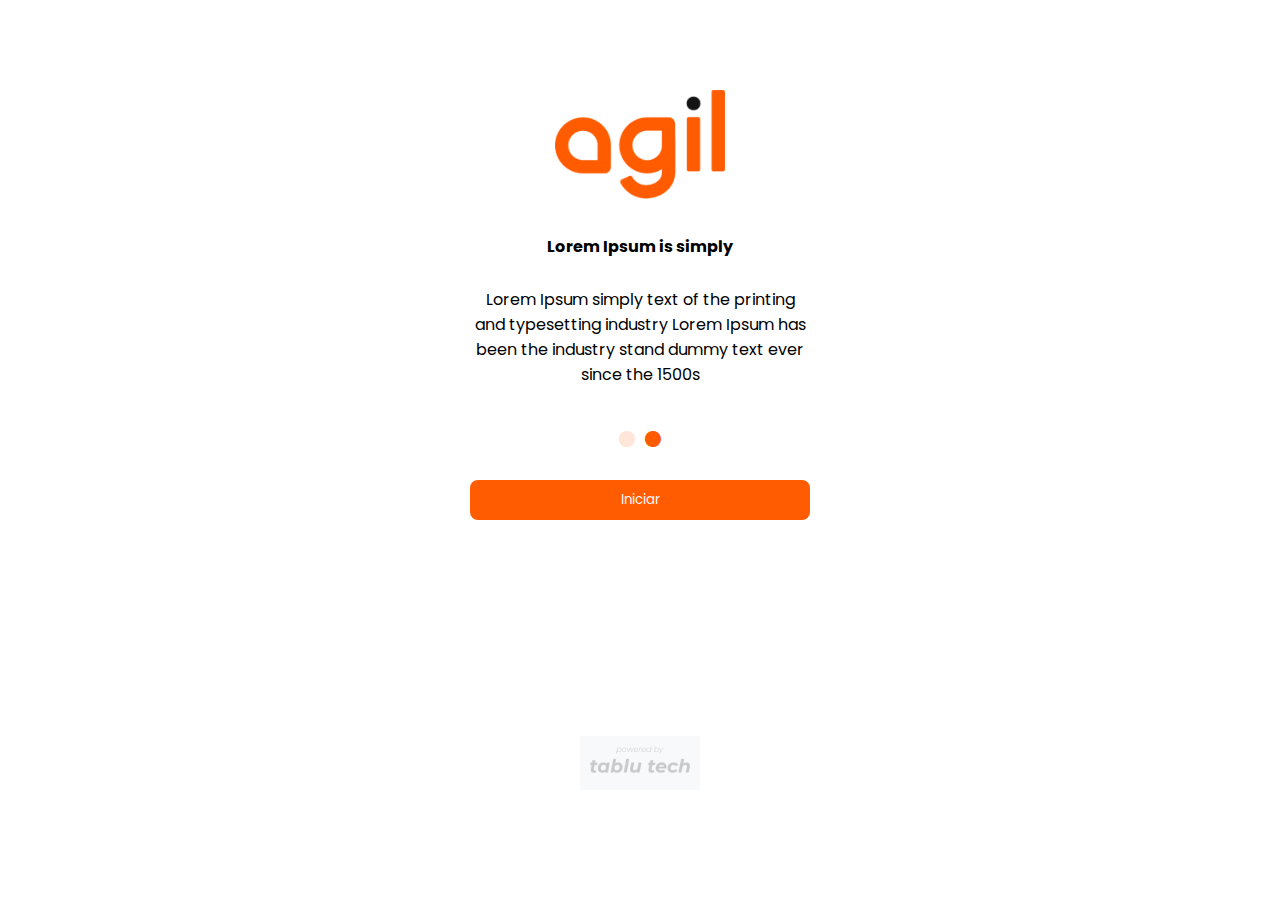
<file: index.html>
<!DOCTYPE html>
<html lang="en">
<head>
    <meta charset="UTF-8">
    <meta name="viewport" content="width=device-width, initial-scale=1.0">
    <title>Agil</title>
    <link rel="stylesheet" href="style.css">
    <link rel="stylesheet" href="https://cdnjs.cloudflare.com/ajax/libs/font-awesome/6.5.2/css/all.min.css" integrity="sha512-SnH5WK+bZxgPHs44uWIX+LLJAJ9/2PkPKZ5QiAj6Ta86w+fsb2TkcmfRyVX3pBnMFcV7oQPJkl9QevSCWr3W6A==" crossorigin="anonymous" referrerpolicy="no-referrer" />
</head>
<body>
    <div class="wrapper">
        <div class="mainContent">
            <div class="slide">
                <img clsas="iconAgil" src="logoAgil.png"
                srcset="logoAgil.png 1500w"
                size="{max-width: 200px} 64px"/>
                <h4>Lorem Ipsum is simply</h4>
                <p class="pCard">Lorem Ipsum simply text of the printing and typesetting industry Lorem Ipsum has been the industry stand dummy text ever since the 1500s</p>
            </div>
            <div class="navigation">
                <div class="prev"><i class="fa-solid fa-circle"></i></div>
                <div class="next"><i class="fa-solid fa-circle"></i></div>
            </div>
            <button class="btn-start"><a class="start" href="loginForm.html" class="btn-link">Iniciar</a></button>
        </div>
        <div class="footer">
            <img src="logoTabluTech.png">
        </div>
    </div>
</body>
</html>
</file>
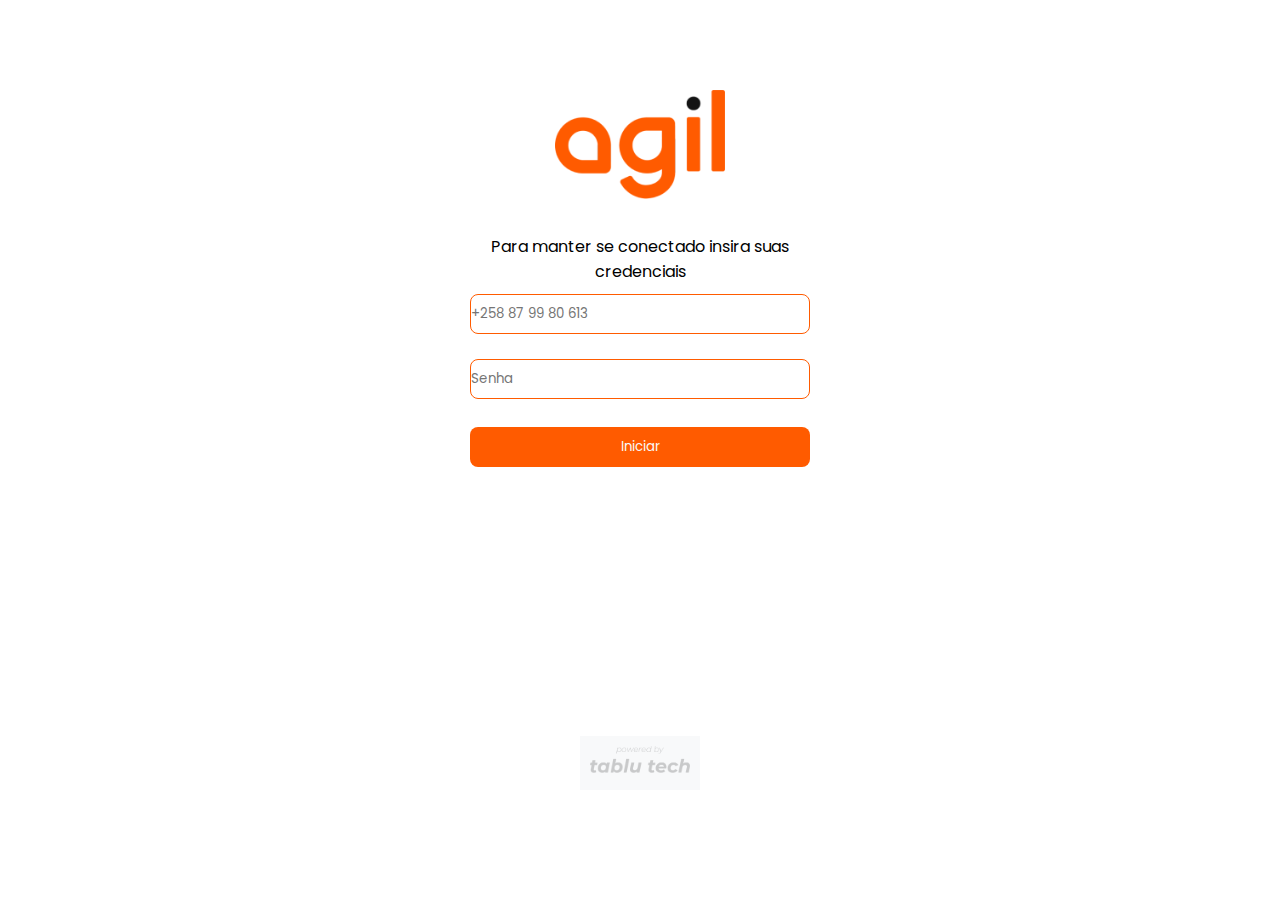
<file: loginForm.html>
<!DOCTYPE html>
<html lang="en">
<head>
    <meta charset="UTF-8">
    <meta name="viewport" content="width=device-width, initial-scale=1.0">
    <meta name="viewport" content="width=device-width, initial-scale=1.0">
    <title>LoginForm</title>
    <link rel="stylesheet" href="style.css">
    <link rel="stylesheet" href="https://cdnjs.cloudflare.com/ajax/libs/font-awesome/6.5.2/css/all.min.css" integrity="sha512-SnH5WK+bZxgPHs44uWIX+LLJAJ9/2PkPKZ5QiAj6Ta86w+fsb2TkcmfRyVX3pBnMFcV7oQPJkl9QevSCWr3W6A==" crossorigin="anonymous" referrerpolicy="no-referrer" />
</head>
<body>
    <div class="wrapper">
        <div class="mainContent">
            <div class="slide">
                <img clsas="iconAgil" src="logoAgil.png"
                srcset="logoAgil.png 1500w, logoAgil.png 2000w"
                size="{max-width: 200px} 64px, {max-width: 600px} 128px"/>
                <p class="pCard">Para manter se conectado insira suas credenciais</p>
            </div>
            <div class="loginField">
                <form action="">
                    <input class="insertdt fst" type="text" name="telefone" placeholder="+258 87 99 80 613"><br><br>
                    <input class="insertdt" type="password" name="senha" placeholder="Senha">
                    <button class="btn-start" onclick=""> <a class="start" href="registerForm.html"> Iniciar </a> </button>
                </form>
            </div>
        </div>
        <div class="footer">
            <img src="logoTabluTech.png">
        </div>
    </div>
</body>
</html>
</file>
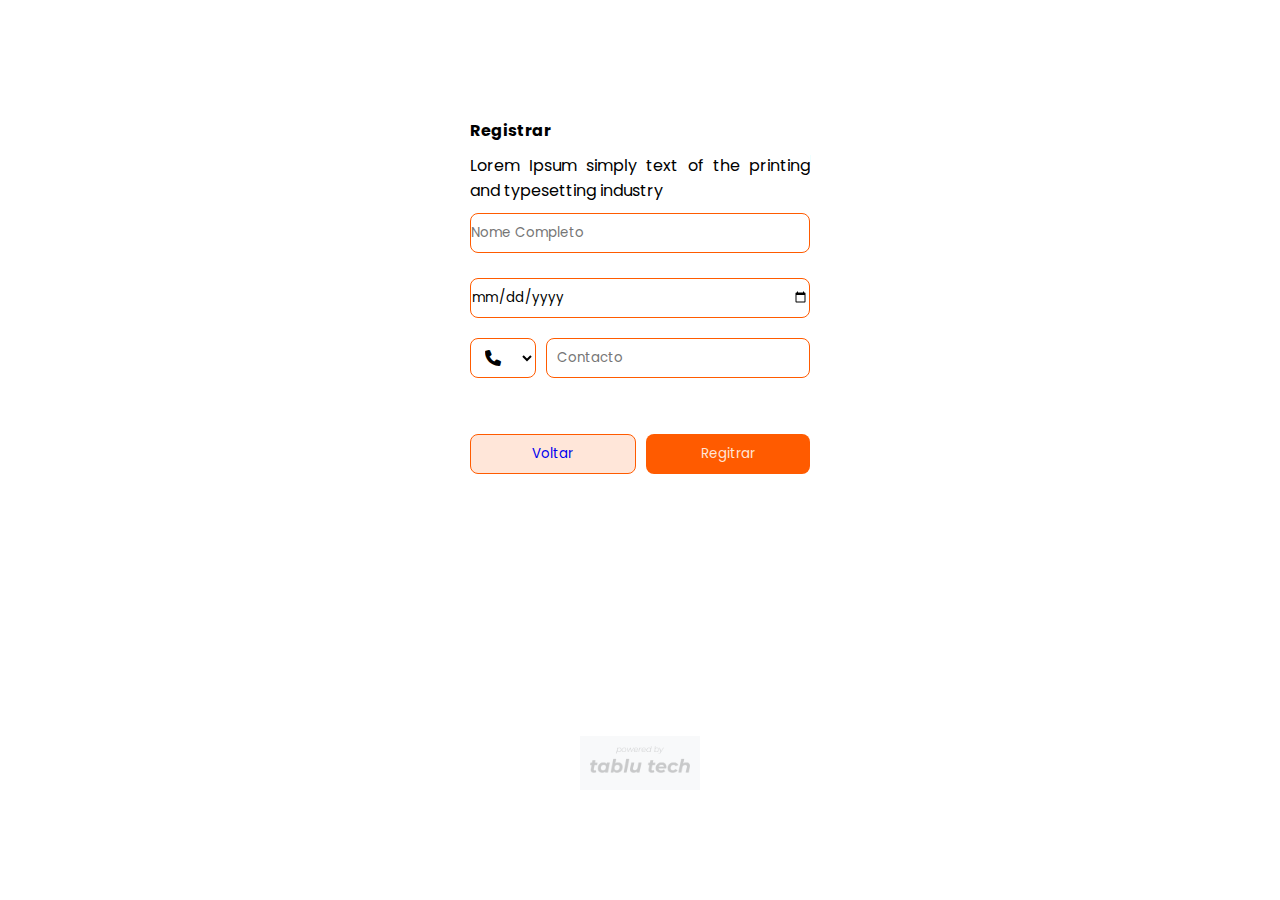
<file: registerForm.html>
<!DOCTYPE html>
<html lang="en">
<head>
    <meta charset="UTF-8">
    <meta name="viewport" content="width=device-width, initial-scale=1.0">
    <meta name="viewport" contGegidy, initial-scale=1.0">
    <title>Register Form</title>
    <link rel="stylesheet" href="style.css">
    <link rel="stylesheet" href="https://cdnjs.cloudflare.com/ajax/libs/font-awesome/6.5.2/css/all.min.css" integrity="sha512-SnH5WK+bZxgPHs44uWIX+LLJAJ9/2PkPKZ5QiAj6Ta86w+fsb2TkcmfRyVX3pBnMFcV7oQPJkl9QevSCWr3W6A==" crossorigin="anonymous" referrerpolicy="no-referrer" />
</head>
<body>
    <div class="wrapper">
        <div class="mainContent">
            <h4 class="hRegister">Registrar</h4>
            <p class="pJustify">Lorem Ipsum simply text of the printing and typesetting industry</p>
            <div class="loginField">
                <form action="">
                    <input class="insertdt fst" type="text" name="nome" placeholder="Nome Completo"><br><br>
                    <input class="insertdt" type="date" name="datNascimento" placeholder="Data de Nascimento">
                    <div class="contact-container">
                        <select name="contacts" id="contacts">
                            <option value="phone"><span></span></option>
                            <option value="email"><span></span></option>
                        </select>
                        <input class="insertdt" type="text" name="contacto" placeholder="Contacto">
                    </div>
                    <div class="button-container">
                        <button class="btn-back" onclick=""> <a classs="back" href="index.html"> Voltar </a></button>
                        <button class="btn-start" onclick=""> <a class="btn-start" href="verify.html"> Regitrar </a> </button>
                    </div>
                </form>
            </div>
        </div>
        <div class="footer">
            <img src="logoTabluTech.png">
        </div>
    </div>

    <script>
        document.addEventListener('DOMContentLoaded', function () {
            const select = document.getElementById('contacts');
            const phoneIcon = '\uF095'; // FontAwesome unicode for phone
            const emailIcon = '\uF0E0'; // FontAwesome unicode for envelope
        
            select.options[0].text = `${phoneIcon}`;
            select.options[1].text = `${emailIcon}`;
        });
        </script>
</body>
</html>
</file>
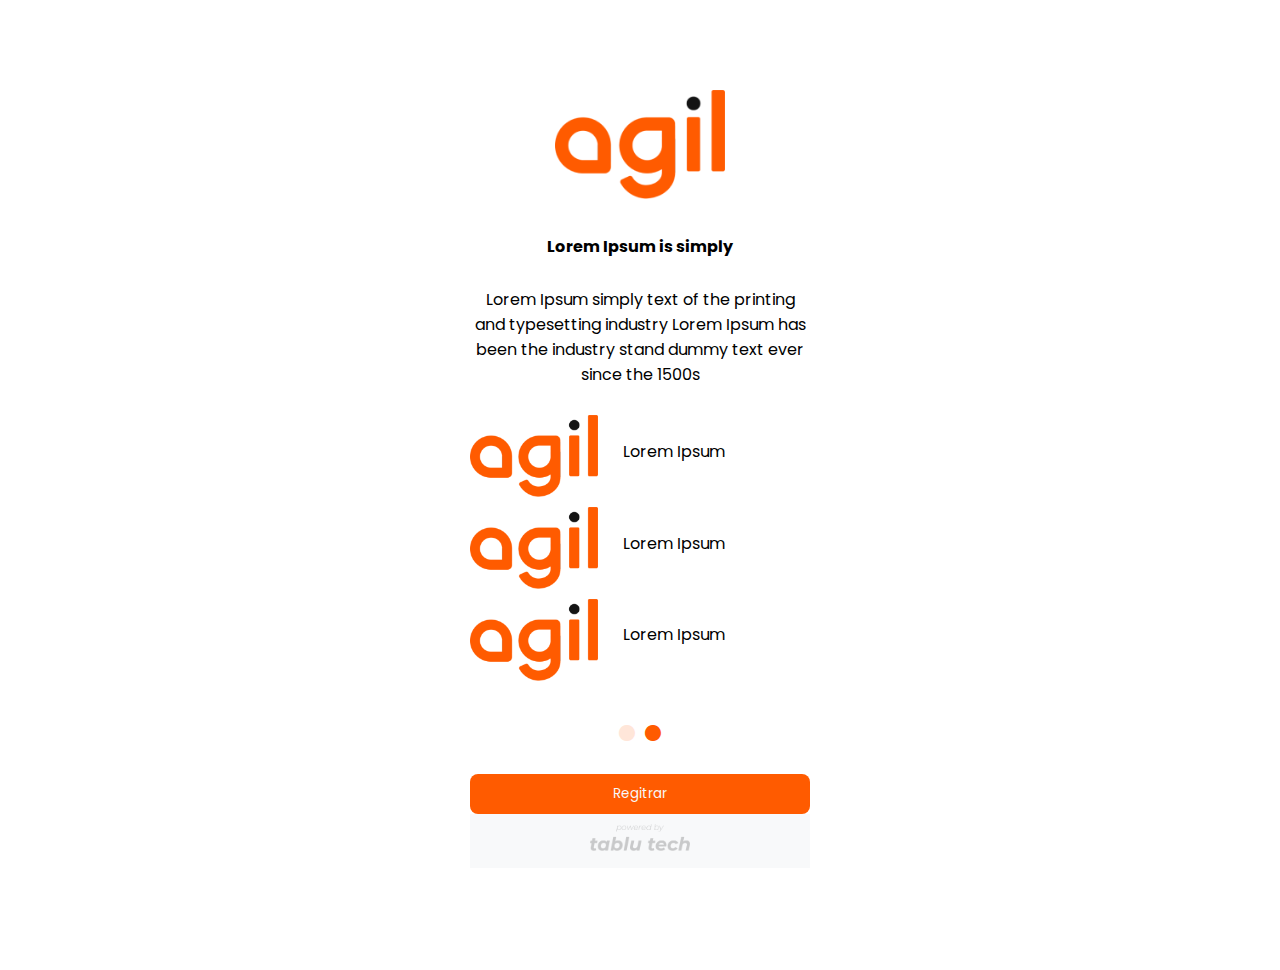
<file: start.html>
<!DOCTYPE html>
<html lang="en">
<head>
    <meta charset="UTF-8">
    <meta name="viewport" content="width=device-width, initial-scale=1.0">
    <title>Iniciar</title>
    <link rel="stylesheet" href="style.css">
    <link rel="stylesheet" href="https://cdnjs.cloudflare.com/ajax/libs/font-awesome/6.5.2/css/all.min.css" integrity="sha512-SnH5WK+bZxgPHs44uWIX+LLJAJ9/2PkPKZ5QiAj6Ta86w+fsb2TkcmfRyVX3pBnMFcV7oQPJkl9QevSCWr3W6A==" crossorigin="anonymous" referrerpolicy="no-referrer" />
</head>
<body>
    <div class="wrapper">
        <div class="mainContent">
            <div class="slide">
                <img clsas="iconAgil" src="logoAgil.png"
                srcset="logoAgil.png 1500w"
                size="{max-width: 200px} 64px"/>
                <h4>Lorem Ipsum is simply</h4>
                <p class="pCard"></p>Lorem Ipsum simply text of the printing and typesetting industry Lorem Ipsum has been the industry stand dummy text ever since the 1500s</p>
                <div class="agilList">
                    <ul>
                        <li><span><img clsas="iconAgil" src="logoAgil.png"
                            srcset="logoAgil.png 1500w, logoAgil.png 2000w"
                            size="{max-width: 200px} 64px, {max-width: 100px} 32px"/></span>
                            <p>Lorem Ipsum<p></p>
                        </li>
                        <li><span><img clsas="iconAgil" src="logoAgil.png"
                            srcset="logoAgil.png 1500w, logoAgil.png 2000w"
                            size="{max-width: 200px} 64px, {max-width: 100px} 32px"/></span>
                            <p>Lorem Ipsum<p></p>
                        </li>
                        <li><span><img clsas="iconAgil" src="logoAgil.png"
                            srcset="logoAgil.png 1500w, logoAgil.png 2000w"
                            size="{max-width: 200px} 64px, {max-width: 100px} 32px"/></span>
                            <p>Lorem Ipsum<p></p>
                        </li>
                    </ul>  
                </div>
                <div class="navigation">
                    <div class="prev"><i class="fa-solid fa-circle"></i></div>
                    <div class="next"><i class="fa-solid fa-circle"></i></div>
                </div>
                <button class="btn-start" onclick=""> <a class="start" class="btn-start" href="loginForm.html"> Regitrar </a></button>
            </div>
            <div class="footer">
                <img src="logoTabluTech.png">
            </div>
        </div>
    </div>
</body>
</html>
</file>
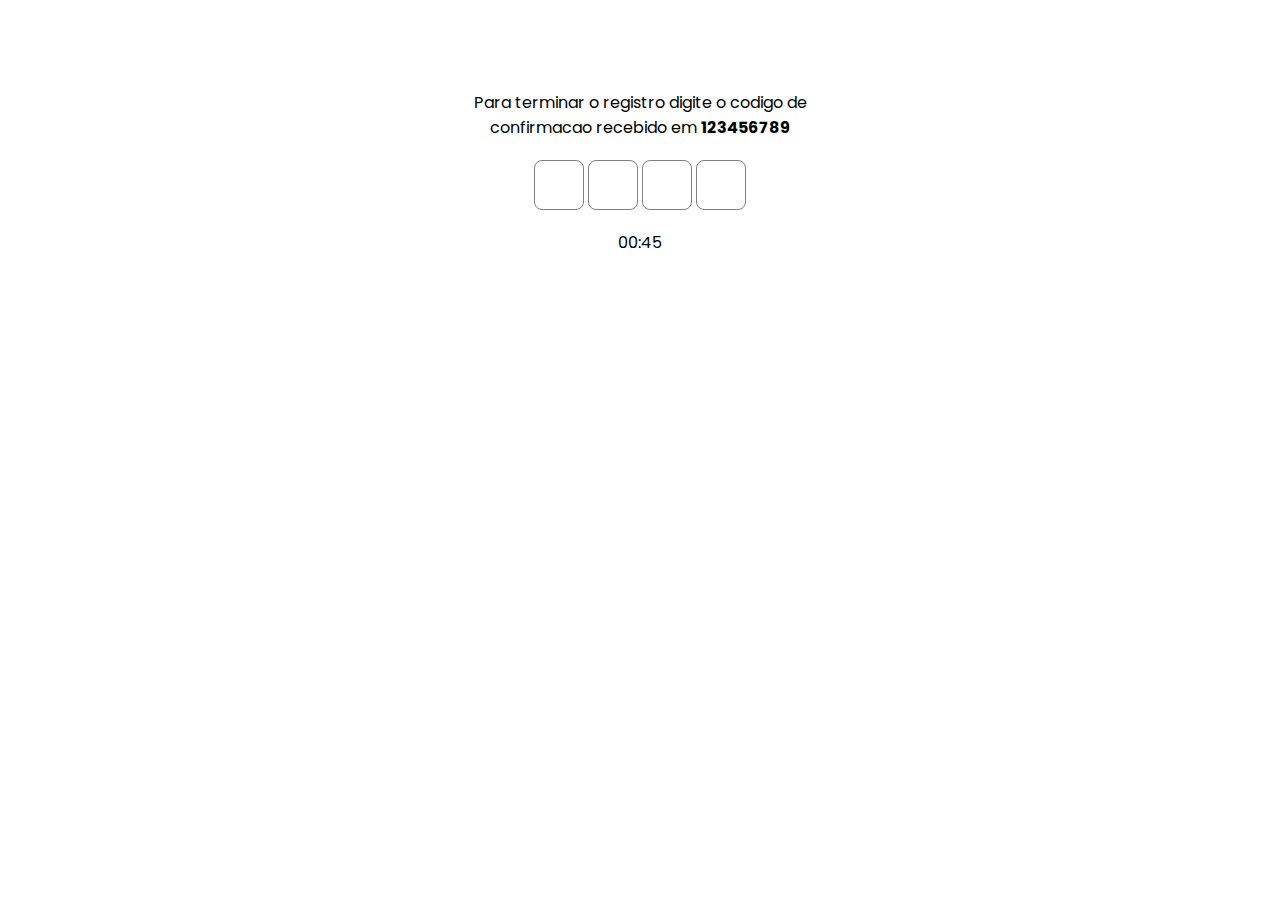
<file: verify.html>
<!DOCTYPE html>
<html lang="en">
<head>
    <meta charset="UTF-8">
    <meta name="viewport" content="width=device-width, initial-scale=1.0">
    <title>Verify</title>
    <link rel="stylesheet" href="style.css">
    <link rel="stylesheet" href="https://cdnjs.cloudflare.com/ajax/libs/font-awesome/6.5.2/css/all.min.css" integrity="sha512-SnH5WK+bZxgPHs44uWIX+LLJAJ9/2PkPKZ5QiAj6Ta86w+fsb2TkcmfRyVX3pBnMFcV7oQPJkl9QevSCWr3W6A==" crossorigin="anonymous" referrerpolicy="no-referrer" />
</head>
<body>
    <div class="wrapper">
        <div class="mainContent">
            <p>Para terminar o registro  digite o codigo de confirmacao recebido em <strong>123456789</strong></p>
            <div class="otpField">
                <form action="">
                    <input class="insertdtOTP fst" type="text" name="otp" maxlength="1" placeholder="">
                    <input class="insertdtOTP" type="text" name="otp" maxlength="1" placeholder="">
                    <input class="insertdtOTP" type="text" name="otp" maxlength="1" placeholder="">
                    <input class="insertdtOTP" type="text" name="otp" maxlength="1" placeholder="">
                </form>
            </div>
            <p class="pVerify">00:45</p>
        </div>
    </div>
</body>
</html>
</file>
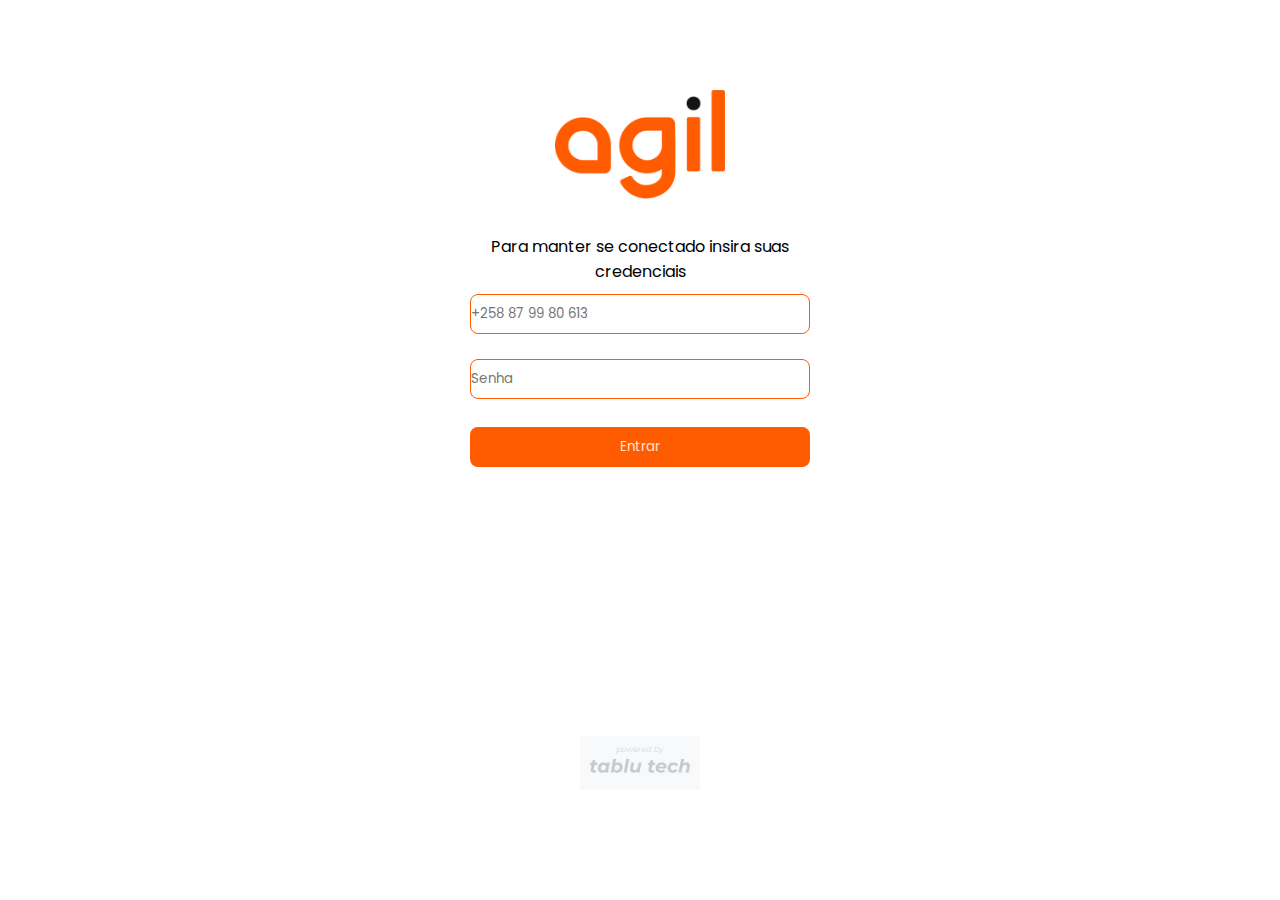
<file: public/loginForm.html>
<!DOCTYPE html>
<html lang="en">
<head>
    <meta charset="UTF-8">
    <meta name="viewport" content="width=device-width, initial-scale=1.0">
    <meta name="viewport" content="width=device-width, initial-scale=1.0">
    <title>LoginForm</title>
    <link rel="stylesheet" href="../src/App.css">
    <link rel="stylesheet" href="https://cdnjs.cloudflare.com/ajax/libs/font-awesome/6.5.2/css/all.min.css" integrity="sha512-SnH5WK+bZxgPHs44uWIX+LLJAJ9/2PkPKZ5QiAj6Ta86w+fsb2TkcmfRyVX3pBnMFcV7oQPJkl9QevSCWr3W6A==" crossorigin="anonymous" referrerpolicy="no-referrer" />
</head>
<body>
    <div class="wrapper">
        <div class="mainContent">
            <div class="slide">
                <img clsas="iconAgil" src="../public/logoAgil.png"
                srcset="../public/logoAgil.png 1500w, ../public/logoAgil.png 2000w"
                size="{max-width: 200px} 64px, {max-width: 600px} 128px"/>
                <p class="pCard">Para manter se conectado insira suas credenciais</p>
            </div>
            <div class="loginField">
                <form action="">
                    <input class="insertdt fst" type="text" name="telefone" placeholder="+258 87 99 80 613"><br><br>
                    <input class="insertdt" type="password" name="senha" placeholder="Senha">
                    <button class="btn-start" onclick=""> Entrar </button>
                </form>
            </div>
        </div>
        <div class="footer">
            <img src="../public/logoTabluTech.png">
        </div>
    </div>
</body>
</html>
</file>
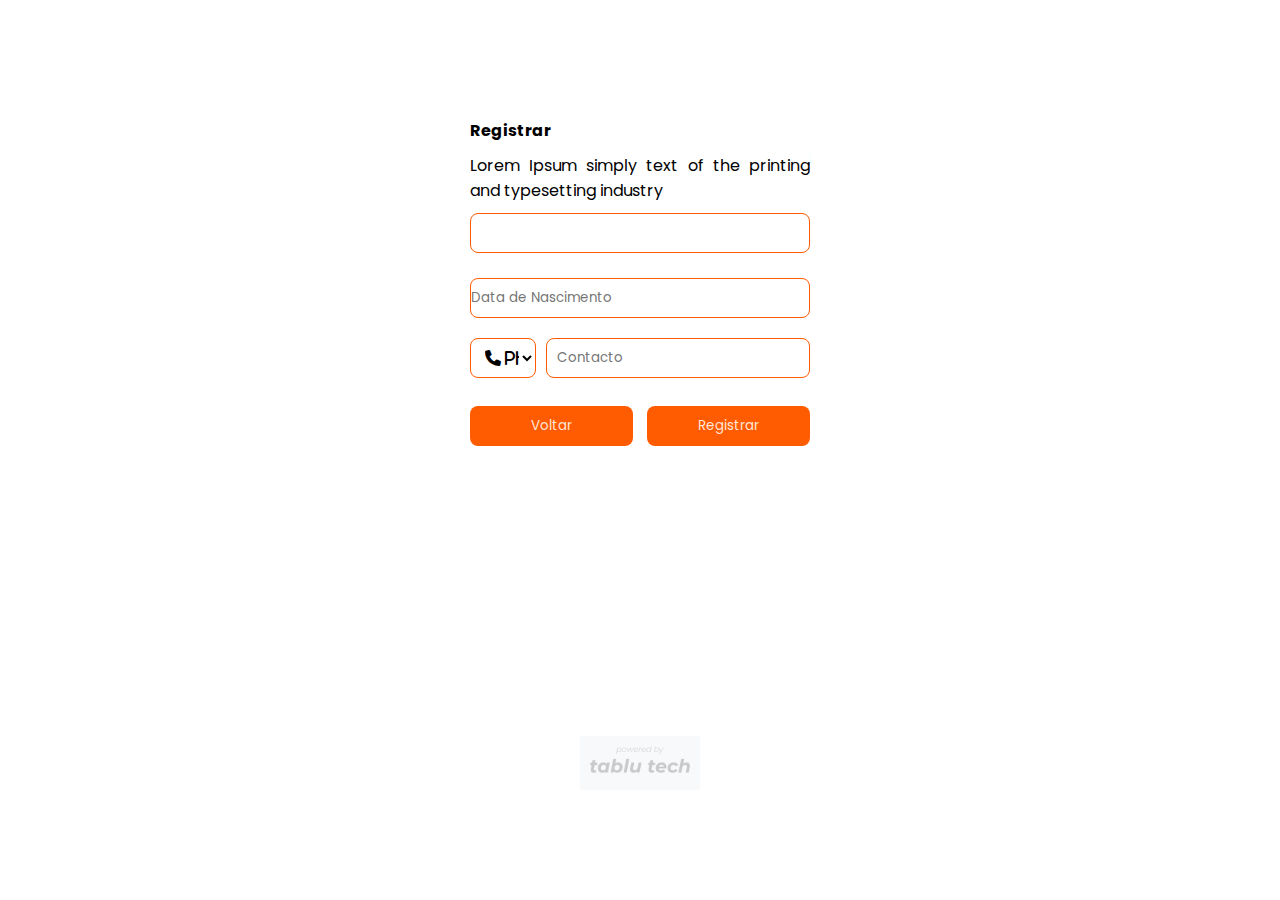
<file: public/registerForm.html>
<!DOCTYPE html>
<html lang="en">
<head>
    <meta charset="UTF-8">
    <meta name="viewport" content="width=device-width, initial-scale=1.0">
    <meta name="viewport" contGegidy, initial-scale=1.0">
    <title>Register Form</title>
    <link rel="stylesheet" href="../src/App.css">
    <link rel="stylesheet" href="https://cdnjs.cloudflare.com/ajax/libs/font-awesome/6.5.2/css/all.min.css" integrity="sha512-SnH5WK+bZxgPHs44uWIX+LLJAJ9/2PkPKZ5QiAj6Ta86w+fsb2TkcmfRyVX3pBnMFcV7oQPJkl9QevSCWr3W6A==" crossorigin="anonymous" referrerpolicy="no-referrer" />
</head>
<body>
    <div class="wrapper">
        <div class="mainContent">
            <h4 class="hRegister">Registrar</h4>
            <p class="pJustify">Lorem Ipsum simply text of the printing and typesetting industry</p>
            <div class="loginField">
                <form action="">
                    <input class="insertdt fst" type="text" name="telefone" placeholder=""><br><br>
                    <input class="insertdt" type="password" name="senha" placeholder="Data de Nascimento">
                    <div class="contact-container">
                        <select name="contacts" id="contacts">
                            <option value="phone">&#xf095;</option>
                            <option value="email">&#xf0e0;</option>
                        </select>
                        <input class="insertdt" type="text" name="contacto" placeholder="Contacto">
                    </div>
                    <div class="button-container">
                        <button class="btn-registry" onclick=""> Voltar </button>
                        <button class="btn-registry" onclick=""> Registrar </button>
                    </div>
                </form>
            </div>
        </div>
        <div class="footer">
            <img src="../public/logoTabluTech.png">
        </div>
    </div>

    <script>
        document.addEventListener('DOMContentLoaded', function () {
            const select = document.getElementById('contacts');
            const phoneIcon = '\uF095'; // FontAwesome unicode for phone
            const emailIcon = '\uF0E0'; // FontAwesome unicode for envelope
        
            select.options[0].text = `${phoneIcon} Phone`;
            select.options[1].text = `${emailIcon} Email`;
        });
        </script>
</body>
</html>
</file>
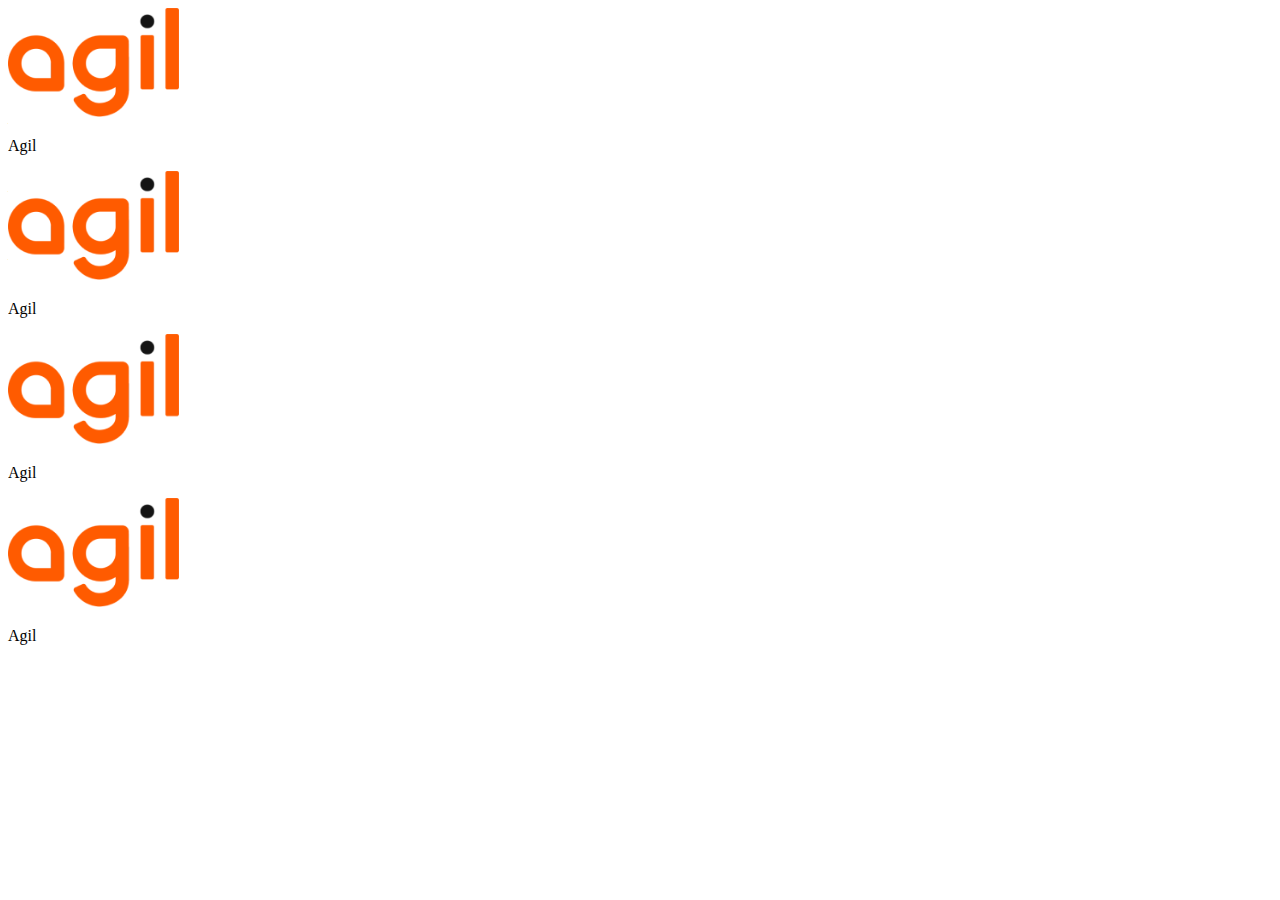
<file: public/servicos.html>
<!DOCTYPE html>
<html lang="en">
<head>
    <meta charset="UTF-8">
    <meta name="viewport" content="width=device-width, initial-scale=1.0">
    <title>Servicos</title>
</head>
<body>
    <div class="wrapper">
        <div class="mainContent">
            <div class="cards">
                <div class="row1">
                    <span><img clsas="iconAgil" src="../public/logoAgil.png"
                    srcset="../public/logoAgil.png 1500w, ../public/logoAgil.png 2000w"
                    size="{max-width: 200px} 64px, {max-width: 100px} 32px"/>
                    </span>
                    <p>Agil</p>
                    <span><img clsas="iconAgil" src="../public/logoAgil.png"
                    srcset="../public/logoAgil.png 1500w, ../public/logoAgil.png 2000w"
                    size="{max-width: 200px} 64px, {max-width: 100px} 32px"/>
                    </span>
                    <p>Agil</p>
                </div>
                <div class="ro12">
                    <span><img clsas="iconAgil" src="../public/logoAgil.png"
                    srcset="../public/logoAgil.png 1500w, ../public/logoAgil.png 2000w"
                    size="{max-width: 200px} 64px, {max-width: 100px} 32px"/>
                    </span>
                    <p>Agil</p>
                    <span><img clsas="iconAgil" src="../public/logoAgil.png"
                    srcset="../public/logoAgil.png 1500w, ../public/logoAgil.png 2000w"
                    size="{max-width: 200px} 64px, {max-width: 100px} 32px"/>
                    </span>
                    <p>Agil</p>
                </div>
            </div>
        </div>
    </div>
</body>
</html>
</file>
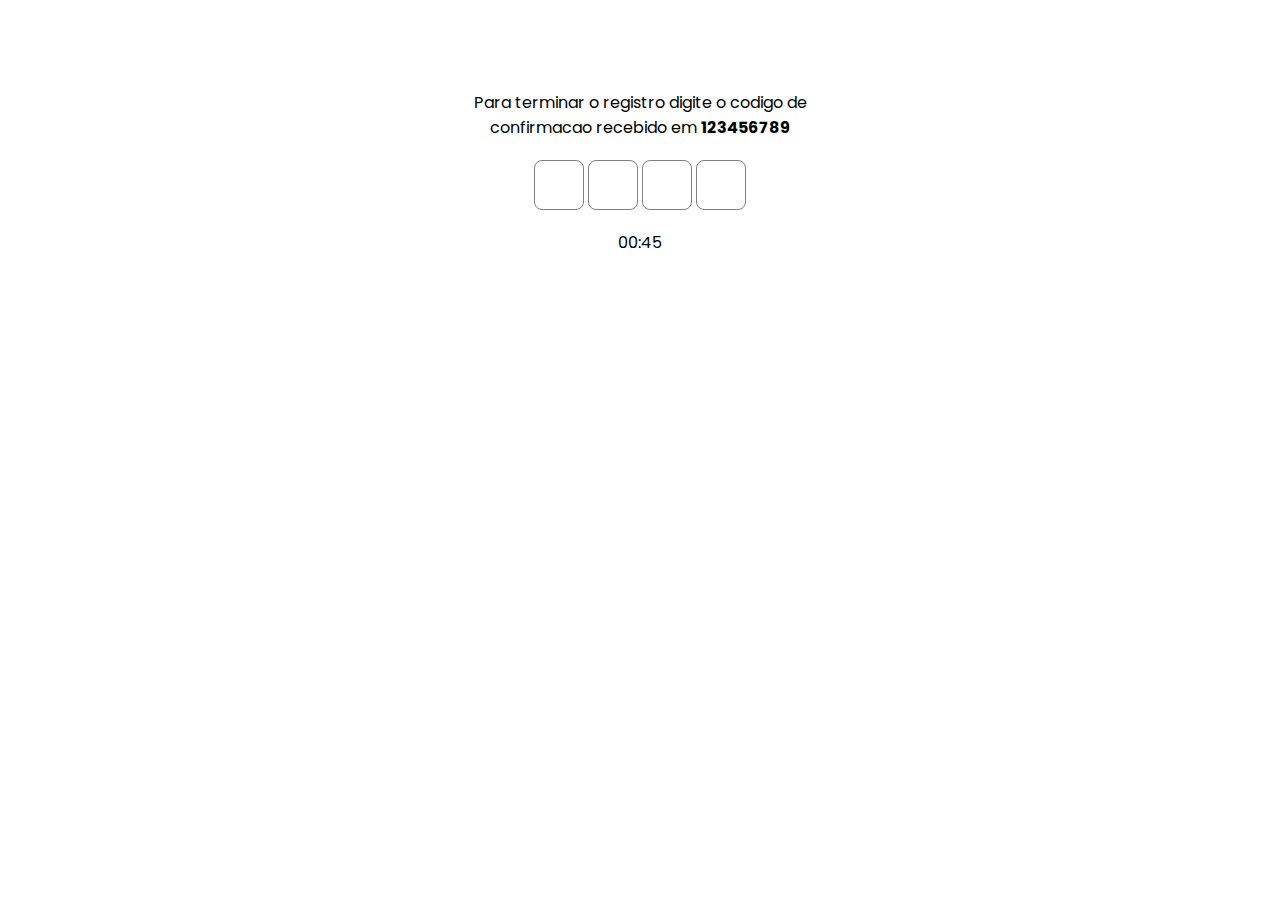
<file: public/verify.html>
<!DOCTYPE html>
<html lang="en">
<head>
    <meta charset="UTF-8">
    <meta name="viewport" content="width=device-width, initial-scale=1.0">
    <title>Verify</title>
    <link rel="stylesheet" href="../src/App.css">
    <link rel="stylesheet" href="https://cdnjs.cloudflare.com/ajax/libs/font-awesome/6.5.2/css/all.min.css" integrity="sha512-SnH5WK+bZxgPHs44uWIX+LLJAJ9/2PkPKZ5QiAj6Ta86w+fsb2TkcmfRyVX3pBnMFcV7oQPJkl9QevSCWr3W6A==" crossorigin="anonymous" referrerpolicy="no-referrer" />
</head>
<body>
    <div class="wrapper">
        <div class="mainContent">
            <p>Para terminar o registro  digite o codigo de confirmacao recebido em <strong>123456789</strong></p>
            <div class="otpField">
                <form action="">
                    <input class="insertdtOTP fst" type="text" name="otp" maxlength="1" placeholder="">
                    <input class="insertdtOTP" type="text" name="otp" maxlength="1" placeholder="">
                    <input class="insertdtOTP" type="text" name="otp" maxlength="1" placeholder="">
                    <input class="insertdtOTP" type="text" name="otp" maxlength="1" placeholder="">
                </form>
            </div>
            <p class="pVerify">00:45</p>
        </div>
    </div>
</body>
</html>
</file>
<file: style.css>
@import url('https://fonts.googleapis.com/css?family=Poppins:300,400,500,600,700,800,900&display=swap');
@import url('https://cdnjs.cloudflare.com/ajax/libs/font-awesome/6.0.0-beta3/css/all.min.css');
*{
    margin: 0;
    padding: 0;
    box-sizing: border-box;
    font-family: 'poppins', sans-serif;
}

body {
    margin-top: 70px;
    text-align: center;
    align-items: center;
    justify-items: center;
}
/*Style principal para p wrapper*/
.wrapper {
    display: flex;
    justify-content: center;
    align-items: center;
    flex-direction: column;
    min-height: 80vh;
}
/*conteudo principal*/
.mainContent {
    width: 380px;
    flex: 1;
    padding: 20px;
    text-align: center;
}
.mainContent h4 {
    margin-top: 28px ;
}
.mainContent p {
    margin-bottom: 10px;
}

.hRegister {
    margin-bottom: 10px;
    text-align: left;
}

.pCard {
    margin-top: 28px;
}
.pJustify {
    text-align: justify;
}
.pCenter {
    text-align: center;
}

.agilList {
    margin-top: 28px;
}
ul {
    list-style: none;
    padding: 0;
    margin: 0;
}

li {
    display: flex;
    align-items: center;
    margin-bottom: 10px;
}

li span {
    display: flex;
    align-items: center;
    margin-right: 25px;

}

ul li .iconAgil {
    width: 64px;
    height: auto;
    margin-right: 10px;
}
li p {
    margin: 0;
}

.insertdt {
    width: 100%;
    height: 40px;
    border: 1px solid #FF5B00;
    border-radius: 8px;
    outline: none;
}

/* Container for the select and input */
.contact-container {
    display: flex;
    align-items: center;
    gap: 10px;
    margin-top: 20px;
}

/* Select field */
.contact-container select {
    width: 20%;
    height: 40px;
    border: 1px solid #FF5B00;
    border-radius: 8px;
    background-color: #fff;
    font-family: 'FontAwesome', 'Arial', sans-serif; /* Ensure FontAwesome is loaded */
    font-size: 16px;
    padding-left: 10px;
}

/* Input field */
.contact-container input {
    width: 80%;
    height: 40px;
    border: 1px solid #FF5B00;
    border-radius: 8px;
    outline: none;
    padding-left: 10px;
}

.btn-start {
    margin-top: 28px;
    width: 100%;
    height: 40px;
    background-color: #FF5B00;
    color: #FFE6D9;
    border: none;
    border-radius: 8px;
}

.btn-back {
    margin-top: 28px;
    width: 100%;
    height: 40px;
    border: 1px solid #FF5B00;
    background-color: #FFE6D9;
    border-radius: 8px;
}
/* Ajuste de botão */
.button-container {
    display: flex;
    justify-content: space-between;
    gap: 10px;
    margin-top: 28px;
}

.btn-registry {
    width: 48%;
    height: 40px;
    background-color: #FF5B00;
    color: #FFE6D9;
    border: none;
    border-radius: 8px;
}

a {
    text-decoration: none;
    
}

.start {
    color: #f8f9fa;
}

.back {
    color: black;
}

.navigation {
    flex: 2;
    align-items: center;
    margin-top: 30px;
    display: inline-flex;
}

.prev {
    color: #FFE6D9;
    margin-right: 10px;
}

.next {
    color: #FF5B00;
}


/* Responsive adjustments */
@media (max-width: 375px) {
    .row1, .row2 {
        flex-direction: column; 
        gap: 10px; 
    }

    .item {
        width: 100%; 
    }
}

/* Container for the OTP fields */
.otpField {
    display: flex;
    justify-content: center;
    gap: 10px; /* Space between inputs */
    margin: 20px 0;
}

/* Individual input */
.insertdtOTP {
    width: 50px; 
    height: 50px; 
    border: 1px solid gray; 
    border-radius: 8px; 
    text-align: center; 
    font-size: 24px; 
    outline: none;
}

.insertdtOTP:focus {
    border-color: #FF5B00;
}

/* Adjustments for smaller screens */
@media (max-width: 375px) {
    .insertdtOTP {
        width: 40px; 
        height: 40px; 
        font-size: 20px; 
    }

    .otpField {
        gap: 5px;
    }
}

/*Style footer*/
.footer {
    background-color: #f8f9fa;
    padding: 10px;
    text-align: center;
}
/*Style imagem no footer*/
.footer img {
    max-width: 100px;
    height: auto;
}

@media (max-width: 375px) {
    .mainContent {
        width: 100%;
        padding: 10px;
    }

    .btn-start {
        margin-top: 20px;
        width: 90%;
    }

    .insertdt {
        width: 90%;
        margin: 0 auto;
    }

    .footer img {
        max-width: 80px;
    }

    .contact-container select, .contact-container input {
        width: 20%;
        margin: 5px 0;
    }
    .contact-container input { 
        width: 80%;
    }

    /*.contact-container {
        flex-direction: column;
        align-items: flex-start;
    }*/
}
</file>
<file: src/App.css>
@import url('https://fonts.googleapis.com/css?family=Poppins:300,400,500,600,700,800,900&display=swap');
@import url('https://cdnjs.cloudflare.com/ajax/libs/font-awesome/6.0.0-beta3/css/all.min.css');
*{
    margin: 0;
    padding: 0;
    box-sizing: border-box;
    font-family: 'poppins', sans-serif;
}

body {
    margin-top: 70px;
    text-align: center;
    align-items: center;
    justify-items: center;
}
/*Style principal para p wrapper*/
.wrapper {
    display: flex;
    justify-content: center;
    align-items: center;
    flex-direction: column;
    min-height: 80vh;
}
/*conteudo principal*/
.mainContent {
    width: 380px;
    flex: 1;
    padding: 20px;
    text-align: center;
}
.mainContent h4 {
    margin-top: 28px ;
}
.mainContent p {
    margin-bottom: 10px;
}

.hRegister {
    margin-bottom: 10px;
    text-align: left;
}

.pCard {
    margin-top: 28px;
}
.pJustify {
    text-align: justify;
}
.pCenter {
    text-align: center;
}

.agilList {
    margin-top: 28px;
}
ul {
    list-style: none;
    padding: 0;
    margin: 0;
}

li {
    display: flex;
    align-items: center;
    margin-bottom: 10px;
}

li span {
    display: flex;
    align-items: center;
    margin-right: 25px;

}

ul li .iconAgil {
    width: 64px;
    height: auto;
    margin-right: 10px;
}
li p {
    margin: 0;
}

.insertdt {
    width: 100%;
    height: 40px;
    border: 1px solid #FF5B00;
    border-radius: 8px;
    outline: none;
}

/* Container for the select and input */
.contact-container {
    display: flex;
    align-items: center;
    gap: 10px;
    margin-top: 20px;
}

/* Select field */
.contact-container select {
    width: 20%;
    height: 40px;
    border: 1px solid #FF5B00;
    border-radius: 8px;
    background-color: #fff;
    font-family: 'FontAwesome', 'Arial', sans-serif; /* Ensure FontAwesome is loaded */
    font-size: 16px;
    padding-left: 10px;
}

/* Input field */
.contact-container input {
    width: 80%;
    height: 40px;
    border: 1px solid #FF5B00;
    border-radius: 8px;
    outline: none;
    padding-left: 10px;
}

.btn-start {
    margin-top: 28px;
    width: 100%;
    height: 40px;
    background-color: #FF5B00;
    color: #FFE6D9;
    border: none;
    border-radius: 8px;
}
/* Ajuste de botão */
.button-container {
    display: flex;
    justify-content: space-between;
    gap: 10px;
    margin-top: 28px;
}

.btn-registry {
    width: 48%;
    height: 40px;
    background-color: #FF5B00;
    color: #FFE6D9;
    border: none;
    border-radius: 8px;
}

.navigation {
    flex: 2;
    align-items: center;
    margin-top: 30px;
    display: inline-flex;
}

.prev {
    color: #FFE6D9;
    margin-right: 10px;
}

.next {
    color: #FF5B00;
}


/* Container for the select and input */
.cards {
    display: flex;
    flex-direction: column;
    gap: 20px;
    padding: 20px;
}

/* Row container */
.row1, .row2 {
    display: flex;
    justify-content: space-between;
    gap: 20px;
}

/* Individual item */
.item {
    display: flex;
    align-items: center;
    gap: 10px;
    background-color: #f8f9fa;
    border: 1px solid #ddd;
    border-radius: 8px;
    padding: 10px;
    box-shadow: 0 4px 8px rgba(0, 0, 0, 0.1);
    width: calc(50% - 20px); 
}

.item img {
    width: 64px;
    height: auto;
}

.item p {
    margin: 0;
    font-size: 16px;
    color: #333;
}

/* Responsive adjustments */
@media (max-width: 375px) {
    .row1, .row2 {
        flex-direction: column; 
        gap: 10px; 
    }

    .item {
        width: 100%; 
    }
}

/* Container for the OTP fields */
.otpField {
    display: flex;
    justify-content: center;
    gap: 10px; /* Space between inputs */
    margin: 20px 0;
}

/* Individual input */
.insertdtOTP {
    width: 50px; 
    height: 50px; 
    border: 1px solid gray; 
    border-radius: 8px; 
    text-align: center; 
    font-size: 24px; 
    outline: none;
}

.insertdtOTP:focus {
    border-color: #FF5B00;
}

/* Adjustments for smaller screens */
@media (max-width: 375px) {
    .insertdtOTP {
        width: 40px; 
        height: 40px; 
        font-size: 20px; 
    }

    .otpField {
        gap: 5px;
    }
}

/*Style footer*/
.footer {
    background-color: #f8f9fa;
    padding: 10px;
    text-align: center;
}
/*Style imagem no footer*/
.footer img {
    max-width: 100px;
    height: auto;
}

@media (max-width: 375px) {
    .mainContent {
        width: 100%;
        padding: 10px;
    }

    .btn-start {
        margin-top: 20px;
        width: 90%;
    }

    .insertdt {
        width: 90%;
        margin: 0 auto;
    }

    .footer img {
        max-width: 80px;
    }

    .contact-container select, .contact-container input {
        width: 100%;
        margin: 5px 0;
    }

    .contact-container {
        flex-direction: column;
        align-items: flex-start;
    }
}
</file>
